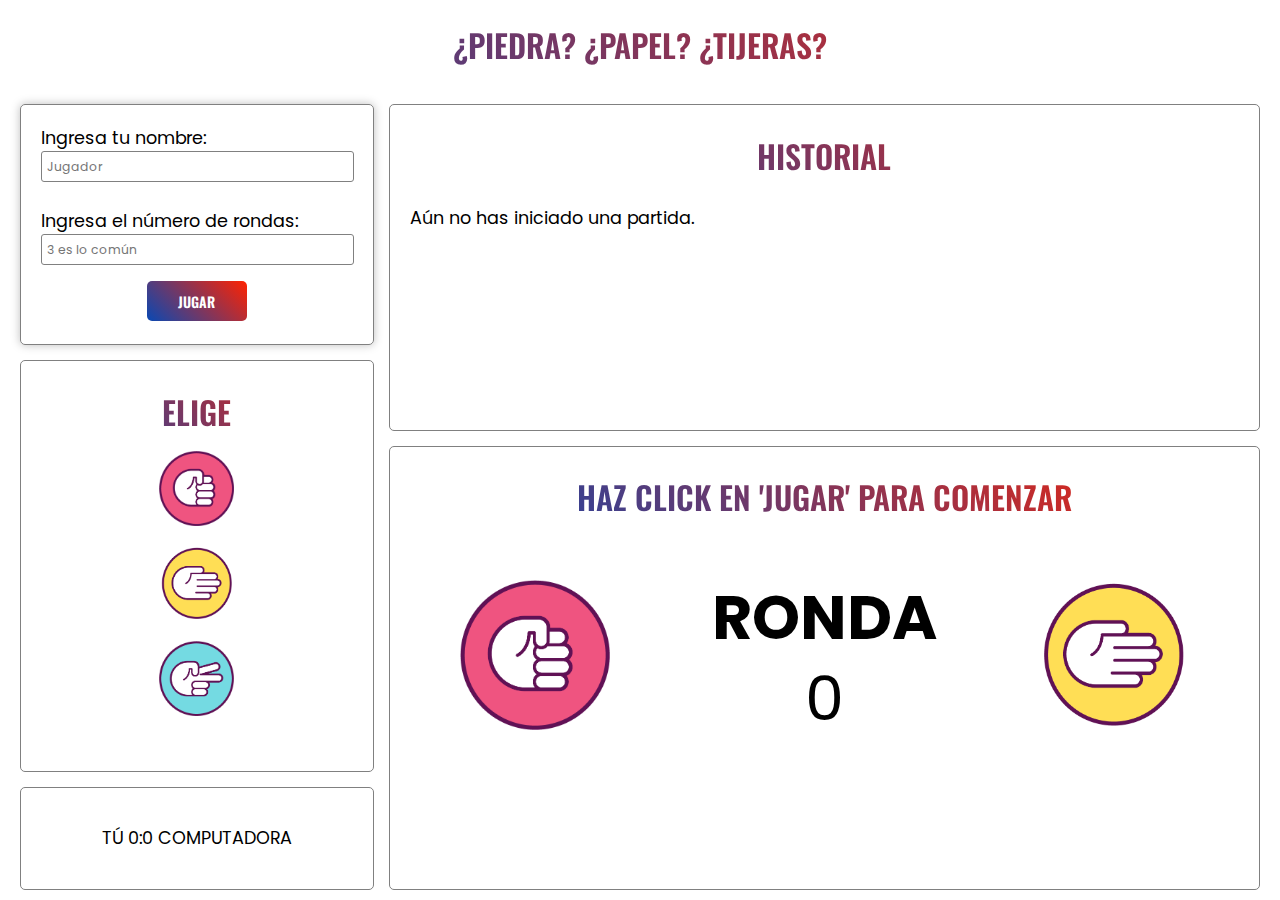
<file: index.html>
<!DOCTYPE html>
<html lang='en'>
	<head>
		<meta charset='UTF-8'/>
		<meta name='viewport' content='width=device-width, initial-scale=1'/>
		<link href='https://fonts.googleapis.com/css2?family=Oswald:wght@600&family=Poppins:ital,wght@0,400;0,600;1,400;1,600&display=swap' rel='stylesheet'/>
		<link href='style-new.css' rel='stylesheet'/>
		<title>eeepaaa's Piedra, Papel o Tijeras</title>
	</head>
	<body>
		<main>
			<h1 id='title' class='titles'>¿piedra? ¿papel? ¿tijeras?</h1>
			<div id='userInfo' class='boxes'>
				<form>
					<label for='name'>Ingresa tu nombre:</label><br>
					<input type='text' id='name' name='name' placeholder='Jugador'><br><br>
					<label for='rounds'>Ingresa el número de rondas:</label><br>
					<input type='text' id='rounds' name='rounds' placeholder='3 es lo común'><br><br>
				</form>
				<div class='flexDiv'>
					<button type='button' id='startGame' class='titles buttons'>jugar</button>
				</div>
			</div>
			<div id='log' class='boxes'>
				<h2 class='titles'>historial</h2>
				<p id='msg'>Aún no has iniciado una partida.</p>
			</div>
			<div id='userSelect' class='boxes'>
				<h2 class='titles'>elige</h2>
				<figure id='iconSelection'>
					<img class='icons' src='images/rock.png'>
					<img class='icons' src='images/paper.png'>
					<img class='icons' src='images/scissors.png'>
				</figure>
			</div>
			<div id='score' class='boxes'>
				<p><span id='user'>tú</span> <span id='userScore'>0</span>:<span id='compScore'>0</span> computadora</p>
			</div>
			<div id='gameContent' class='boxes'>
				<h2 id='instruc' class='titles'>haz click en 'jugar' para comenzar</h2>
				<div class='flexDiv'>
					<div>
						<img id='left' class='icons' src='images/rock.png'>
					</div>
					<div id='center'>
						<h3>RONDA</h3>
						<p id='roundDisplay'>0</p>
					</div>
					<div>
						<img id='right' class='icons' src='images/paper.png'>
					</div>
				</div>
			</div>
		</main>
	</body>
	<script src='script-new.js'></script>
</html>
</file>
<file: style-new.css>
:root {
	--linearBg: linear-gradient(45deg, #0948B3, #FF2200);
	--lightGray: #BEBEBE;
}

body {
	margin: 0px;
	padding: 0px;
	font-family: 'Poppins';
	font-weight: 400;
	font-size: 1.1em;
}

main {
	width: 100vw;
	height: 100vh;
	display: grid;
	grid-template-columns: repeat(10, 1fr);
	grid-template-rows: repeat(10, 1fr);
	grid-template-areas: 
		 't t t t t t t t t t'
		 'i i i l l l l l l l'
		 'i i i l l l l l l l'
		 'i i i l l l l l l l'
		 'p p p l l l l l l l'
		 'p p p g g g g g g g'
		 'p p p g g g g g g g'
		 'p p p g g g g g g g'
	 	 'p p p g g g g g g g'
		 's s s g g g g g g g';
	grid-gap: 15px;
}

input {
	font-family: 'Poppins';
	font-size: 0.7em;
	font-weight: 400;
	padding-left: 5px;
	height: 3vh;
	width: 97.5%;
	border-radius: 3px;
	border: 1px solid gray;
}

/* Classes */

.titles {
	font-family: 'Oswald';
	font-size: 1.8em;
	font-weight: 600;
	text-align: center;
	text-transform: uppercase;
	background: var(--linearBg);
	background-size: 100%;
	background-repeat: repeat;
	-webkit-background-clip: text;
	-webkit-text-fill-color: transparent;
	-moz-background-clip: text;
	-moz-text-fill-color: transparent;
}

.boxes {
	padding: 20px;
	border-radius: 5px;
	border: 1px solid gray;
	transition: box-shadow 0.3s;
}

.boxShadow {
	box-shadow: 0px 0px 10px 0px var(--lightGray);
}

.flexDiv {
	display: flex;
	justify-content: center;
}	

#gameContent .flexDiv {
	justify-content: space-around;
	align-items: center;
}

#gameContent .flexDiv img {
	/*transform: scale(2.2);*/
	width: 150px;
	height: 150px;
}

#gameContent p, h3 {
	text-align: center;
	font-size: 3.5em;
	line-height: 20px;
}

.buttons {
	height: 40px;
	width: 100px;	
	background: var(--linearBg);
	color: white;
	font-size: 1em;
	border-radius: 5px;
	border: none;
	-webkit-text-fill-color: white;
	-moz-text-fill-color: white;
	font-size: 0.8em;
	cursor: pointer;
}

.icons {
	height: 75px;
	width: 75px;
	align-self: center;
	margin: 10px 0px 10px 0px; 
	transition: transform 0.2s;
}

.iconsEnable {
	transform: scale(1.5);
	cursor: pointer;
}

/* Ids */

#title {
	grid-area: t;
	text-align: center;
}

#userInfo {
	grid-area: i;
	margin-left: 20px;
}

#startGame {
	margin-top: -10px;
}

#log {
	grid-area: l;
	margin-right: 20px;
	padding-top: 0px;
	overflow: auto;
}

#userSelect {
	grid-area: p;
	margin-left: 20px;
	padding-top: 0px;
}

#iconSelection {
	display: flex;
	flex-direction: column;
	margin-top: -20px;
}

#score {
	grid-area: s;
	text-align: center;
	text-transform: uppercase;
	margin-left: 20px;
	margin-bottom: 10px;
}

#gameContent {
	grid-area: g;
	margin-right: 20px;
	margin-bottom: 10px;
	padding-top: 0px;
}
</file>
